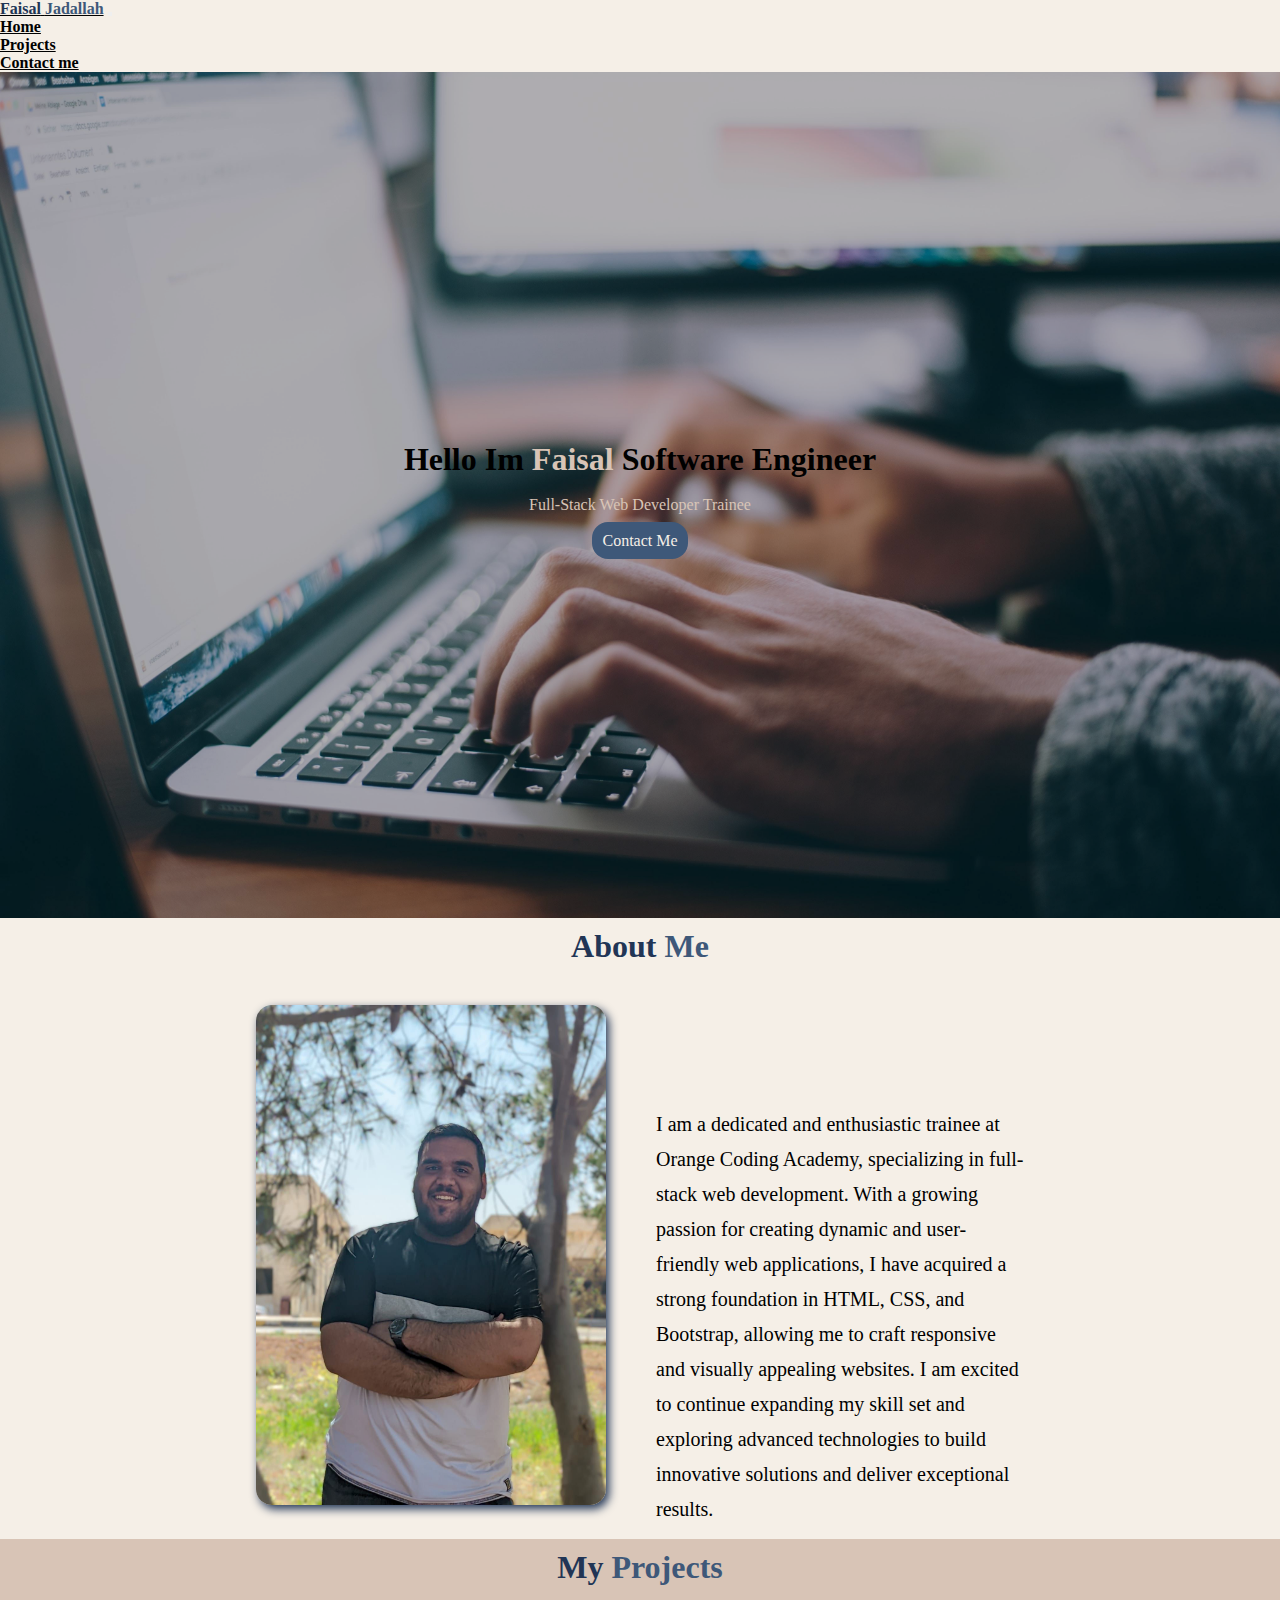
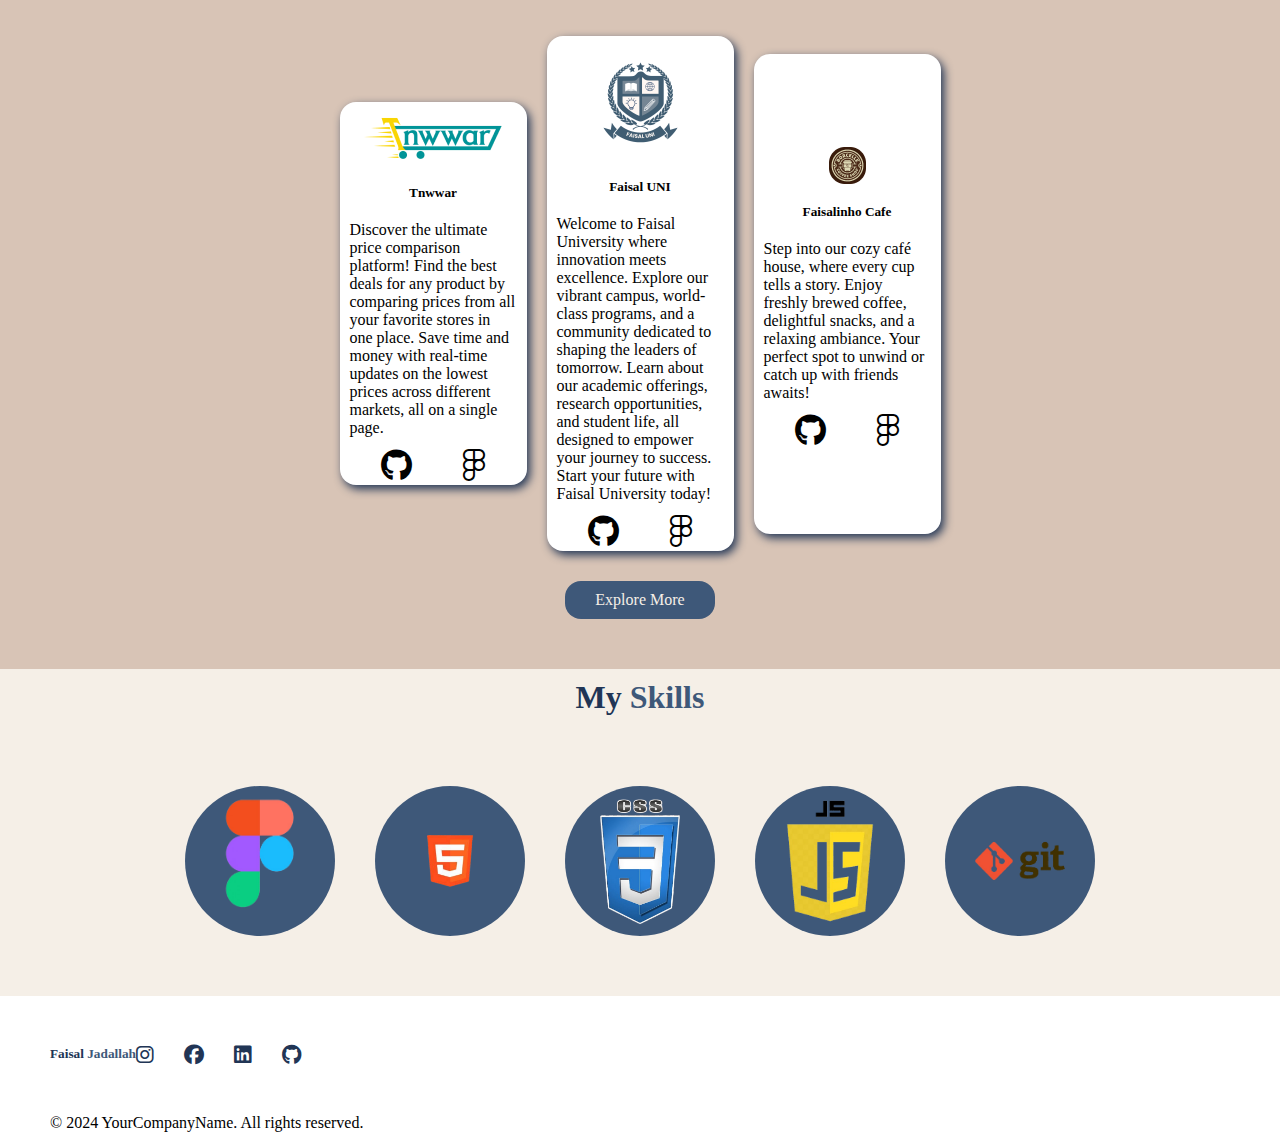
<file: index.html>
<!DOCTYPE html>
<html lang="en">

<head>
    <meta charset="UTF-8">
    <meta name="viewport" content="width=device-width, initial-scale=1.0">
    <link rel="stylesheet" href="https://cdn.jsdelivr.net/npm/bootstrap@4.1.3/dist/css/bootstrap.min.css"
        integrity="sha384-MCw98/SFnGE8fJT3GXwEOngsV7Zt27NXFoaoApmYm81iuXoPkFOJwJ8ERdknLPMO" crossorigin="anonymous">
    <script src="https://code.jquery.com/jquery-3.3.1.slim.min.js"
        integrity="sha384-q8i/X+965DzO0rT7abK41JStQIAqVgRVzpbzo5smXKp4YfRvH+8abtTE1Pi6jizo"
        crossorigin="anonymous"></script>
    <script src="https://cdn.jsdelivr.net/npm/popper.js@1.14.3/dist/umd/popper.min.js"
        integrity="sha384-ZMP7rVo3mIykV+2+9J3UJ46jBk0WLaUAdn689aCwoqbBJiSnjAK/l8WvCWPIPm49"
        crossorigin="anonymous"></script>
    <script src="https://cdn.jsdelivr.net/npm/bootstrap@4.1.3/dist/js/bootstrap.min.js"
        integrity="sha384-ChfqqxuZUCnJSK3+MXmPNIyE6ZbWh2IMqE241rYiqJxyMiZ6OW/JmZQ5stwEULTy"
        crossorigin="anonymous"></script>
    <link rel="stylesheet" href="https://cdnjs.cloudflare.com/ajax/libs/font-awesome/6.7.2/css/all.min.css"
        integrity="sha512-Evv84Mr4kqVGRNSgIGL/F/aIDqQb7xQ2vcrdIwxfjThSH8CSR7PBEakCr51Ck+w+/U6swU2Im1vVX0SVk9ABhg=="
        crossorigin="anonymous" referrerpolicy="no-referrer" />
    <link rel="stylesheet" href="main.css">
    <title>Home | Faisal Portfolio</title>
</head>

<body>





    <!-- Start Nav Bar -->
    <header>
        <nav class="navbar navbar-expand-xl navMenu navbar-dark bg-dark">
            <a class="navbar-brand" href="/faisal-jadallah-portfolio/index.html"><span class="firstName">Faisal</span> <span
                    class="lastName">Jadallah</span></a>
            <button class="navbar-toggler collapsed " type="button" data-toggle="collapse"
                data-target="#navbarsExample06" aria-controls="navbarsExample06" aria-expanded="false"
                aria-label="Toggle navigation">
                <span class="navbar-toggler-icon"></span>
            </button>

            <div class="navbar-collapse collapse" id="navbarsExample06">
                <ul class="navbar-nav mr-auto">
                    <li class="nav-item active">
                        <a class="nav-link" href="/faisal-jadallah-portfolio/index.html">Home <span class="sr-only">(current)</span></a>
                    </li>
                    <li class="nav-item">
                        <a class="nav-link" href="/faisal-jadallah-portfolio/projects.html">Projects</a>
                    </li>
                    <li class="nav-item">
                        <a class="nav-link" href="/faisal-jadallah-portfolio/contact.html">Contact me</a>
                    </li>



                </ul>

            </div>
        </nav>
    </header>
    <!-- End Nav Bar -->






    <!-- Start Hero Section -->
    <section class="hero">
        <div class="heroTitle">
            <h1>Hello Im <span>Faisal</span> Software Engineer</h1>
            <br>
            <p>Full-Stack Web Developer Trainee</p>
            <br>
            <a class="heroContact" href="/contact.html">Contact Me</a>
        </div>
    </section>
    <!-- End Hero Section -->






    <!-- Start About Section -->
    <div class="mainTitle">
        <h1>About <span>Me</span></h1>
    </div>
    <section class="aboutMe">
        <div class="aboutIMG">
            <img src="assets/aboutme.jpeg" alt="">
        </div>
        <div class="aboutText">
            I am a dedicated and enthusiastic trainee at Orange Coding Academy, specializing in full-stack web
            development. With a
            growing passion for creating dynamic and user-friendly web applications, I have acquired a strong foundation
            in HTML,
            CSS, and Bootstrap, allowing me to craft responsive and visually appealing websites.
            I am excited to continue expanding my skill set and exploring advanced technologies to build innovative
            solutions and
            deliver exceptional results.
        </div>
    </section>
    <!-- End About Section -->






    <!-- Start My Projects Section -->
    <div class="secondaryTitle">
        <h1>My <span>Projects</span></h1>
    </div>
    <section class="myProjects">
        <div class="projects">
            <!-- first project -->
            <div class="project">
                <img src="./assets/tnwwarProject.png" alt="Tnwwar Project Image">
                <h5>Tnwwar</h5>
                <p>Discover the ultimate price comparison platform! Find the best deals for any product by comparing
                    prices
                    from all your
                    favorite stores in one place. Save time and money with real-time updates on the lowest prices across
                    different markets,
                    all on a single page.</p>
                <div class="projectLinks">
                    <a href="https://github.com/tnwer" target="_blank">
                        <i class="fa-brands fa-github fa-2xl" style="color: black;"></i>
                    </a>
                    <a href="https://www.figma.com/design/00EuvOP1MnJXUk9suZGKD3/Untitled?node-id=0-1&t=5u97sGbmkqOeM5Oy-1"
                        target="_blank">
                        <i class="fa-brands fa-figma fa-2xl" style="color: black;"></i>
                    </a>
                </div>
            </div>
            <!-- second project -->
            <div class="project">
                <img src="./assets/faislaUniProject.png" alt="Tnwwar Project Image">
                <h5>Faisal UNI</h5>
                <p>Welcome to Faisal University where innovation meets excellence. Explore our vibrant campus,
                    world-class programs, and
                    a community dedicated to shaping the leaders of tomorrow. Learn about our academic offerings,
                    research opportunities,
                    and student life, all designed to empower your journey to success. Start your future with Faisal
                    University today!</p>
                <div class="projectLinks">
                    <a href="https://github.com/FaisalJadallah/my-first-task" target="_blank">
                        <i class="fa-brands fa-github fa-2xl" style="color: black;"></i>
                    </a>
                    <a href="https://www.figma.com/design/zVABQpZpsFfbnLXpZj9gTg/My-First-Task?node-id=0-1&t=UfN1PlSe3Psqi9IR-1"
                        target="_blank">
                        <i class="fa-brands fa-figma fa-2xl" style="color: black;"></i>
                    </a>
                </div>
            </div>
            <!-- third Project -->
            <div class="project">
                <img src="./assets/faisalinhoProject.png" alt="Tnwwar Project Image">
                <h5>Faisalinho Cafe</h5>
                <p>Step into our cozy café house, where every cup tells a story. Enjoy freshly brewed coffee, delightful
                    snacks, and a
                    relaxing ambiance. Your perfect spot to unwind or catch up with friends awaits!</p>
                <div class="projectLinks">
                    <a href="https://github.com/FaisalJadallah/Mockup-and-Wireframe" target="_blank">
                        <i class="fa-brands fa-github fa-2xl" style="color: black;"></i>
                    </a>
                    <a href="https://www.figma.com/design/lCv9rXrfQZoh1WHzr59GGM/CoffeeShop?node-id=55-1194&t=R5HS5kvYTkb29KcO-1"
                        target="_blank">
                        <i class="fa-brands fa-figma fa-2xl" style="color: black;"></i>
                    </a>
                </div>
            </div>
        </div>
        <div class="projectBTN">
            <a href="/projects.html">Explore More</a>
        </div>
    </section>
    <!-- End My Projects Section -->

    <!-- Start Skills Section -->
    <div class="mainTitle">
        <h1>My <span>Skills</span></h1>
    </div>
    <section class="skills">
        <img src="./assets/Figma-removebg-preview.png" alt="">
        <img src="./assets/OIP-removebg-preview.png" alt="">
        <img src="./assets/Css-removebg-preview.png" alt="">
        <img src="./assets/javaScript-removebg-preview.png" alt="">
        <img src="./assets/git-removebg-preview.png" alt="">
    </section>
    <!-- End Skills Section -->





    <!-- Start Footer  -->
    <footer>
        <div class="footerContent">
            <h5 class="my-0 mr-md-auto font-weight-normal">
                <span class="firstName">Faisal</span>
                <span class="lastName">Jadallah</span>
            </h5>
            <div class="footerLinks">
                <a href="https://www.instagram.com/faisalmj_01/" target="_blank"><i class="fa-brands fa-instagram fa-lg"
                        style="color:#213555"></i></a>
                <a href="https://www.facebook.com/share/185gs9CD1Q/?mibextid=wwXIfr" target="_blank"><i
                        class="fa-brands fa-facebook fa-lg" style="color:#213555"></i></a>
                <a href="https://www.linkedin.com/in/faisal-jadallah-a0481a281/?originalSubdomain=jo" target="_blank"><i
                        class="fa-brands fa-linkedin fa-lg" style="color:#213555"></i></a>
                <a href="https://github.com/FaisalJadallah" target="_blank"><i class="fa-brands fa-github fa-lg"
                        style="color:#213555"></i></a>
            </div>
        </div>
        <div class="copyrights">
            <p>&copy; 2024 YourCompanyName. All rights reserved.</p>
        </div>
    </footer>
    <!-- End  Footer  -->
</body>

</html>
</file>
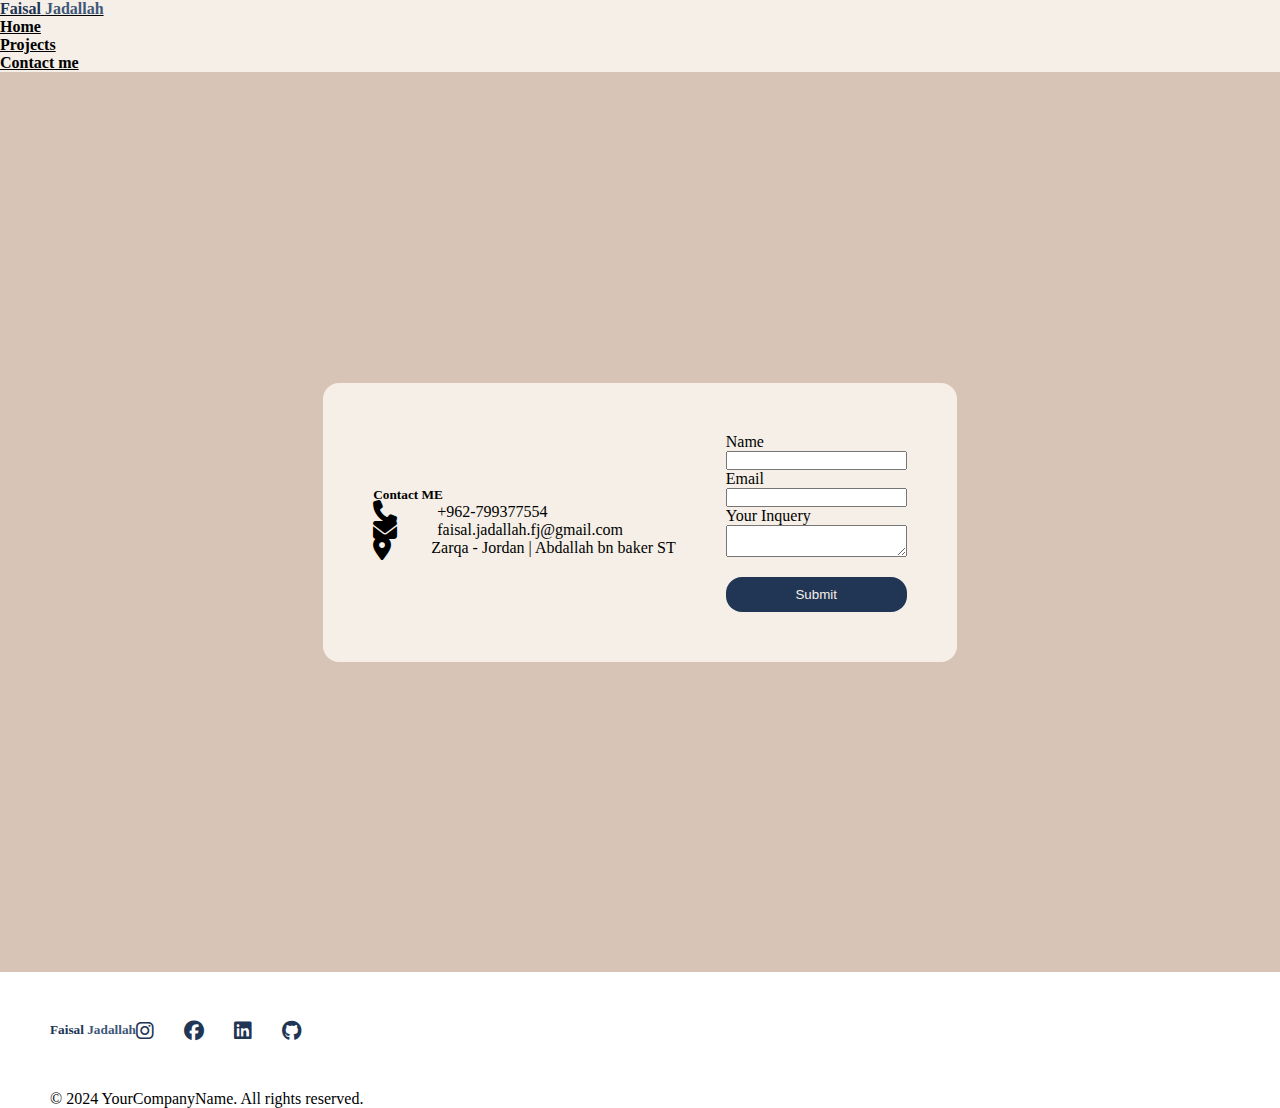
<file: contact.html>
<!DOCTYPE html>
<html lang="en">

<head>
    <meta charset="UTF-8">
    <meta name="viewport" content="width=device-width, initial-scale=1.0">
    <link rel="stylesheet" href="https://cdn.jsdelivr.net/npm/bootstrap@4.1.3/dist/css/bootstrap.min.css"
        integrity="sha384-MCw98/SFnGE8fJT3GXwEOngsV7Zt27NXFoaoApmYm81iuXoPkFOJwJ8ERdknLPMO" crossorigin="anonymous">
    <script src="https://code.jquery.com/jquery-3.3.1.slim.min.js"
        integrity="sha384-q8i/X+965DzO0rT7abK41JStQIAqVgRVzpbzo5smXKp4YfRvH+8abtTE1Pi6jizo"
        crossorigin="anonymous"></script>
    <script src="https://cdn.jsdelivr.net/npm/popper.js@1.14.3/dist/umd/popper.min.js"
        integrity="sha384-ZMP7rVo3mIykV+2+9J3UJ46jBk0WLaUAdn689aCwoqbBJiSnjAK/l8WvCWPIPm49"
        crossorigin="anonymous"></script>
    <script src="https://cdn.jsdelivr.net/npm/bootstrap@4.1.3/dist/js/bootstrap.min.js"
        integrity="sha384-ChfqqxuZUCnJSK3+MXmPNIyE6ZbWh2IMqE241rYiqJxyMiZ6OW/JmZQ5stwEULTy"
        crossorigin="anonymous"></script>
    <link rel="stylesheet" href="https://cdnjs.cloudflare.com/ajax/libs/font-awesome/6.7.2/css/all.min.css"
        integrity="sha512-Evv84Mr4kqVGRNSgIGL/F/aIDqQb7xQ2vcrdIwxfjThSH8CSR7PBEakCr51Ck+w+/U6swU2Im1vVX0SVk9ABhg=="
        crossorigin="anonymous" referrerpolicy="no-referrer" />
    <link rel="stylesheet" href="main.css">
    <title>Contact Me | Faisal Portfolio</title>
</head>

<body>
    <!-- Start Nav Bar -->
    <header>
         <nav class="navbar navbar-expand-xl navMenu navbar-dark bg-dark">
            <a class="navbar-brand" href="/faisal-jadallah-portfolio/index.html"><span class="firstName">Faisal</span> <span
                    class="lastName">Jadallah</span></a>
            <button class="navbar-toggler collapsed " type="button" data-toggle="collapse"
                data-target="#navbarsExample06" aria-controls="navbarsExample06" aria-expanded="false"
                aria-label="Toggle navigation">
                <span class="navbar-toggler-icon"></span>
            </button>

            <div class="navbar-collapse collapse" id="navbarsExample06">
                <ul class="navbar-nav mr-auto">
                    <li class="nav-item active">
                        <a class="nav-link" href="/faisal-jadallah-portfolio/index.html">Home <span class="sr-only">(current)</span></a>
                    </li>
                    <li class="nav-item">
                        <a class="nav-link" href="/faisal-jadallah-portfolio/projects.html">Projects</a>
                    </li>
                    <li class="nav-item">
                        <a class="nav-link" href="/faisal-jadallah-portfolio/contact.html">Contact me</a>
                    </li>



                </ul>

            </div>
        </nav>
    </header>
    <!-- End Nav Bar -->


    <!-- Start Form -->
    <div class="container">
        <section class="formSection">
            <div class="mydata">
                <h5>Contact ME</h5>
                <div class="phone">
                    <i class="fa-solid fa-phone fa-xl"></i>
                    <p>+962-799377554</p>
                </div>
                <div class="Email">
                    <i class="fa-solid fa-envelope fa-xl"></i>
                    <p>faisal.jadallah.fj@gmail.com</p>
                </div>
                <div class="Location">
                    <i class="fa-solid fa-location-dot fa-xl"></i>
                    <p>Zarqa - Jordan | Abdallah bn baker ST</p>
                </div>
            </div>
            <div class="form">

                <label for="name">Name</label>
                <input type="text" id="name">

                <label for="email">Email</label>
                <input type="email" id="email">

                <label for="inq">Your Inquery</label>
                <textarea id="inq"></textarea>
                </form>

                <input type="submit" class="submitBTN">
            </div>
        </section>
    </div>
    <!-- End  Form -->

    <!-- Start Footer  -->
    <footer>
        <div class="footerContent">
            <h5 class="my-0 mr-md-auto font-weight-normal">
                <span class="firstName">Faisal</span>
                <span class="lastName">Jadallah</span>
            </h5>
            <div class="footerLinks">
                <a href="https://www.instagram.com/faisalmj_01/" target="_blank"><i class="fa-brands fa-instagram fa-lg"
                        style="color:#213555"></i></a>
                <a href="https://www.facebook.com/share/185gs9CD1Q/?mibextid=wwXIfr" target="_blank"><i
                        class="fa-brands fa-facebook fa-lg" style="color:#213555"></i></a>
                <a href="https://www.linkedin.com/in/faisal-jadallah-a0481a281/?originalSubdomain=jo" target="_blank"><i
                        class="fa-brands fa-linkedin fa-lg" style="color:#213555"></i></a>
                <a href="https://github.com/FaisalJadallah" target="_blank"><i class="fa-brands fa-github fa-lg"
                        style="color:#213555"></i></a>
            </div>
        </div>
        <div class="copyrights">
            <p>&copy; 2024 YourCompanyName. All rights reserved.</p>
        </div>
    </footer>
    <!-- End  Footer  -->
</body>

</html>
</file>
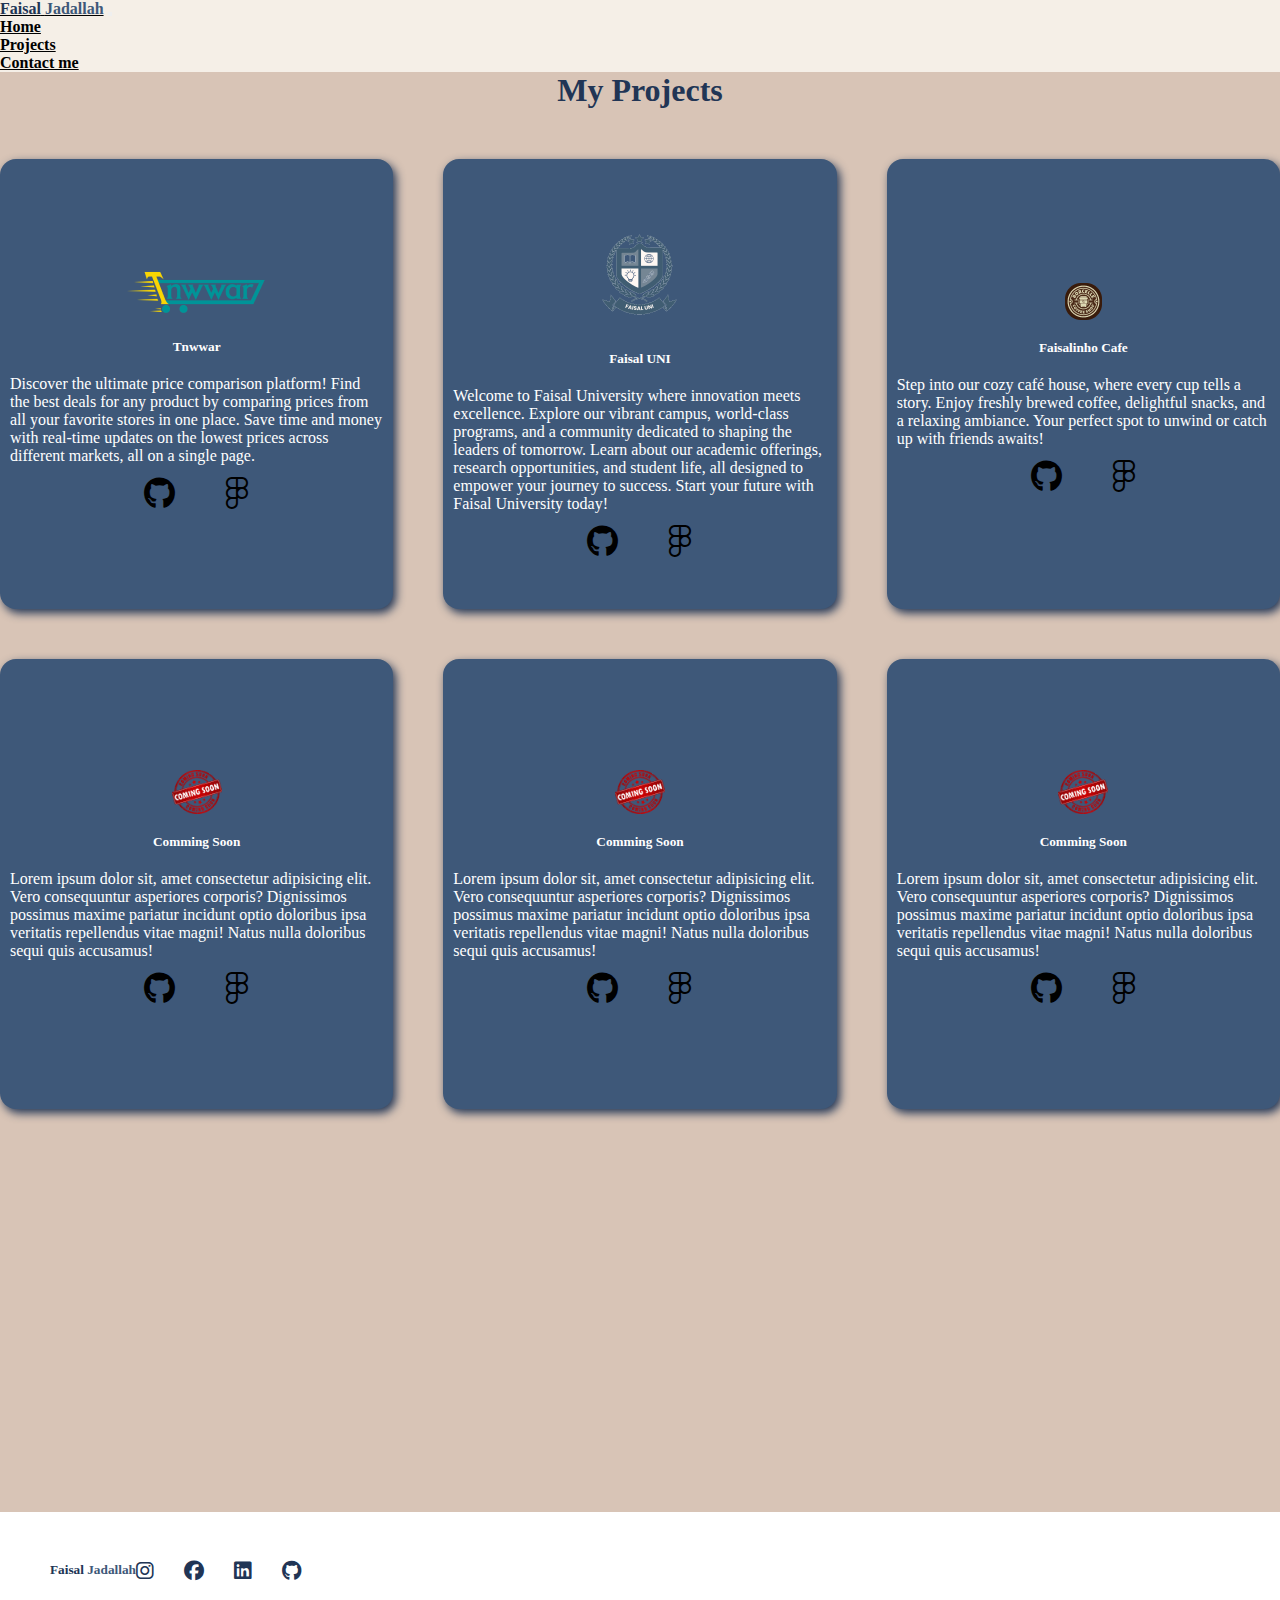
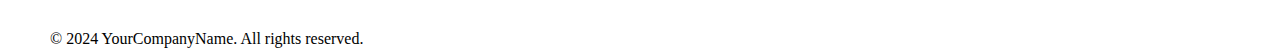
<file: projects.html>
<!DOCTYPE html>
<html lang="en">

<head>
    <meta charset="UTF-8">
    <meta name="viewport" content="width=device-width, initial-scale=1.0">
    <link rel="stylesheet" href="https://cdn.jsdelivr.net/npm/bootstrap@4.1.3/dist/css/bootstrap.min.css"
        integrity="sha384-MCw98/SFnGE8fJT3GXwEOngsV7Zt27NXFoaoApmYm81iuXoPkFOJwJ8ERdknLPMO" crossorigin="anonymous">
    <script src="https://code.jquery.com/jquery-3.3.1.slim.min.js"
        integrity="sha384-q8i/X+965DzO0rT7abK41JStQIAqVgRVzpbzo5smXKp4YfRvH+8abtTE1Pi6jizo"
        crossorigin="anonymous"></script>
    <script src="https://cdn.jsdelivr.net/npm/popper.js@1.14.3/dist/umd/popper.min.js"
        integrity="sha384-ZMP7rVo3mIykV+2+9J3UJ46jBk0WLaUAdn689aCwoqbBJiSnjAK/l8WvCWPIPm49"
        crossorigin="anonymous"></script>
    <script src="https://cdn.jsdelivr.net/npm/bootstrap@4.1.3/dist/js/bootstrap.min.js"
        integrity="sha384-ChfqqxuZUCnJSK3+MXmPNIyE6ZbWh2IMqE241rYiqJxyMiZ6OW/JmZQ5stwEULTy"
        crossorigin="anonymous"></script>
    <link rel="stylesheet" href="https://cdnjs.cloudflare.com/ajax/libs/font-awesome/6.7.2/css/all.min.css"
        integrity="sha512-Evv84Mr4kqVGRNSgIGL/F/aIDqQb7xQ2vcrdIwxfjThSH8CSR7PBEakCr51Ck+w+/U6swU2Im1vVX0SVk9ABhg=="
        crossorigin="anonymous" referrerpolicy="no-referrer" />
    <link rel="stylesheet" href="main.css">
    <title>My projects | Faisal Portfolio</title>
</head>

<body>
    <!-- Start Nav Bar -->
    <header>
         <nav class="navbar navbar-expand-xl navMenu navbar-dark bg-dark">
            <a class="navbar-brand" href="/faisal-jadallah-portfolio/index.html"><span class="firstName">Faisal</span> <span
                    class="lastName">Jadallah</span></a>
            <button class="navbar-toggler collapsed " type="button" data-toggle="collapse"
                data-target="#navbarsExample06" aria-controls="navbarsExample06" aria-expanded="false"
                aria-label="Toggle navigation">
                <span class="navbar-toggler-icon"></span>
            </button>

            <div class="navbar-collapse collapse" id="navbarsExample06">
                <ul class="navbar-nav mr-auto">
                    <li class="nav-item active">
                        <a class="nav-link" href="/faisal-jadallah-portfolio/index.html">Home <span class="sr-only">(current)</span></a>
                    </li>
                    <li class="nav-item">
                        <a class="nav-link" href="/faisal-jadallah-portfolio/projects.html">Projects</a>
                    </li>
                    <li class="nav-item">
                        <a class="nav-link" href="/faisal-jadallah-portfolio/contact.html">Contact me</a>
                    </li>



                </ul>

            </div>
        </nav>
    </header>
    <!-- End Nav Bar -->
    <section class="projectPage">
        <h1>My Projects</h1>
        <div class="projectContainer">
            <!-- first project -->
            <div class="project">
                <img src="./assets/tnwwarProject.png" alt="Tnwwar Project Image">
                <h5>Tnwwar</h5>
                <p>Discover the ultimate price comparison platform! Find the best deals for any product by comparing
                    prices
                    from all your
                    favorite stores in one place. Save time and money with real-time updates on the lowest prices across
                    different markets,
                    all on a single page.</p>
                <div class="projectLinks">
                    <a href="https://github.com/tnwer" target="_blank">
                        <i class="fa-brands fa-github fa-2xl" style="color: black;"></i>
                    </a>
                    <a href="https://www.figma.com/design/6sZqcFtHQznC7W21jsZ0ZE/Untitled?node-id=0-1&p=f&t=fBoLNqEymlrw1TO1-0"
                        target="_blank">
                        <i class="fa-brands fa-figma fa-2xl" style="color: black;"></i>
                    </a>
                </div>
            </div>
            <!-- second project -->
            <div class="project">
                <img src="./assets/faislaUniProject.png" alt="Tnwwar Project Image">
                <h5>Faisal UNI</h5>
                <p>Welcome to Faisal University where innovation meets excellence. Explore our vibrant campus,
                    world-class programs, and
                    a community dedicated to shaping the leaders of tomorrow. Learn about our academic offerings,
                    research opportunities,
                    and student life, all designed to empower your journey to success. Start your future with Faisal
                    University today!</p>
                <div class="projectLinks">
                    <a href="https://github.com/FaisalJadallah/my-first-task" target="_blank">
                        <i class="fa-brands fa-github fa-2xl" style="color: black;"></i>
                    </a>
                    <a href="https://www.figma.com/design/zVABQpZpsFfbnLXpZj9gTg/My-First-Task?node-id=0-1&t=UfN1PlSe3Psqi9IR-1"
                        target="_blank">
                        <i class="fa-brands fa-figma fa-2xl" style="color: black;"></i>
                    </a>
                </div>
            </div>
            <!-- third Project -->
            <div class="project">
                <img src="./assets/faisalinhoProject.png" alt="Tnwwar Project Image">
                <h5>Faisalinho Cafe</h5>
                <p>Step into our cozy café house, where every cup tells a story. Enjoy freshly brewed coffee, delightful
                    snacks, and a
                    relaxing ambiance. Your perfect spot to unwind or catch up with friends awaits!</p>
                <div class="projectLinks">
                    <a href="https://github.com/FaisalJadallah/Mockup-and-Wireframe" target="_blank">
                        <i class="fa-brands fa-github fa-2xl" style="color: black;"></i>
                    </a>
                    <a href="https://www.figma.com/design/lCv9rXrfQZoh1WHzr59GGM/CoffeeShop?node-id=55-1194&t=R5HS5kvYTkb29KcO-1"
                        target="_blank">
                        <i class="fa-brands fa-figma fa-2xl" style="color: black;"></i>
                    </a>
                </div>
            </div>
        </div>
        <div class="projectContainer">
            <!-- first project -->
            <div class="project">
                <img src="./assets/comming Soon.png" alt="Tnwwar Project Image" style="width: 50px;">
                <h5>Comming Soon</h5>
                <p>Lorem ipsum dolor sit, amet consectetur adipisicing elit. Vero consequuntur asperiores corporis?
                    Dignissimos possimus maxime pariatur incidunt optio doloribus ipsa veritatis repellendus vitae
                    magni! Natus nulla doloribus sequi quis accusamus!</p>
                <div class="projectLinks">
                    <a href="#" target="_blank">
                        <i class="fa-brands fa-github fa-2xl" style="color: black;"></i>
                    </a>
                    <a href="#" target="_blank">
                        <i class="fa-brands fa-figma fa-2xl" style="color: black;"></i>
                    </a>
                </div>
            </div>
            <div class="project">
                <img src="./assets/comming Soon.png" alt="Tnwwar Project Image" style="width: 50px;">
                <h5>Comming Soon</h5>
                <p>Lorem ipsum dolor sit, amet consectetur adipisicing elit. Vero consequuntur asperiores corporis?
                    Dignissimos possimus maxime pariatur incidunt optio doloribus ipsa veritatis repellendus vitae
                    magni! Natus nulla doloribus sequi quis accusamus!</p>
                <div class="projectLinks">
                    <a href="#" target="_blank">
                        <i class="fa-brands fa-github fa-2xl" style="color: black;"></i>
                    </a>
                    <a href="#" target="_blank">
                        <i class="fa-brands fa-figma fa-2xl" style="color: black;"></i>
                    </a>
                </div>
            </div>
            <div class="project">
                <img src="./assets/comming Soon.png" alt="Tnwwar Project Image" style="width: 50px;">
                <h5>Comming Soon</h5>
                <p>Lorem ipsum dolor sit, amet consectetur adipisicing elit. Vero consequuntur asperiores corporis?
                    Dignissimos possimus maxime pariatur incidunt optio doloribus ipsa veritatis repellendus vitae
                    magni! Natus nulla doloribus sequi quis accusamus!</p>
                <div class="projectLinks">
                    <a href="#" target="_blank">
                        <i class="fa-brands fa-github fa-2xl" style="color: black;"></i>
                    </a>
                    <a href="#" target="_blank">
                        <i class="fa-brands fa-figma fa-2xl" style="color: black;"></i>
                    </a>
                </div>
            </div>
        </div>
    </section>







    <!-- Start Footer  -->
    <footer>
        <div class="footerContent">
            <h5 class="my-0 mr-md-auto font-weight-normal">
                <span class="firstName">Faisal</span>
                <span class="lastName">Jadallah</span>
            </h5>
            <div class="footerLinks">
                <a href="https://www.instagram.com/faisalmj_01/" target="_blank"><i class="fa-brands fa-instagram fa-lg"
                        style="color:#213555"></i></a>
                <a href="https://www.facebook.com/share/185gs9CD1Q/?mibextid=wwXIfr" target="_blank"><i
                        class="fa-brands fa-facebook fa-lg" style="color:#213555"></i></a>
                <a href="https://www.linkedin.com/in/faisal-jadallah-a0481a281/?originalSubdomain=jo" target="_blank"><i
                        class="fa-brands fa-linkedin fa-lg" style="color:#213555"></i></a>
                <a href="https://github.com/FaisalJadallah" target="_blank"><i class="fa-brands fa-github fa-lg"
                        style="color:#213555"></i></a>
            </div>
        </div>
        <div class="copyrights">
            <p>&copy; 2024 YourCompanyName. All rights reserved.</p>
        </div>
    </footer>
    <!-- End  Footer  -->
</body>

</html>
</file>
<file: main.css>
* {
    padding: 0;
    margin: 0;
    box-sizing: border-box;
}

:root {
    --primarycolor: #213555;
    --secondarycolor: #3E5879;
    --thirdcolor: #D8C4B6;
    --backgroundcolor: #F5EFE7;
    --fontColor: black;
    --padding: 10px;
    --transtion: 0.5s;
}

.mainTitle {
    background-color: var(--backgroundcolor);
    text-align: center;
    padding: var(--padding);
}

.mainTitle h1 {
    color: var(--primarycolor);
}

.mainTitle span {
    color: var(--secondarycolor);
}

.secondaryTitle {
    background-color: var(--thirdcolor);
    text-align: center;
    padding: var(--padding);
}

.secondaryTitle h1 {
    color: var(--primarycolor);
}

.secondaryTitle span {
    color: var(--secondarycolor);
}

/* Nav Bar Styles */
.navMenu {
    background-color: var(--backgroundcolor) !important;

}

.navbar-dark .navbar-toggler-icon {
    background-image: url("data:image/svg+xml;charset=utf8,%3Csvg xmlns='http://www.w3.org/2000/svg' viewBox='0 0 30 30'%3E%3Cpath stroke='black' stroke-width='2' d='M4 7h22M4 15h22M4 23h22'/%3E%3C/svg%3E");
}

.navMenu a {
    color: black !important;
}

.firstName {
    color: var(--primarycolor);
    font-weight: bold;
}

.lastName {
    font-weight: bold;
    color: var(--secondarycolor);
}

nav a {
    font-weight: bold;
}

/* End Nav Bar Styles */



/* Start Hero Section Styles */
.hero {
    background-image: url(./assets/home.jpg);
    background-size: cover;
    position: relative;
    height: 94vh;
    width: 100%;
    display: flex;
    align-items: center;
    justify-content: center;
}

.hero::before {
    content: "";
    position: absolute;
    top: 0px;
    right: 0px;
    bottom: 0px;
    left: 0px;
    background-color: var(--fontColor);
    opacity: 30%;
}

.heroTitle {
    position: absolute;
    color: var(--fontColor);
    text-align: center;

}

.heroTitle h1 span {
    color: var(--thirdcolor);
}

.heroTitle p {
    color: var(--thirdcolor);
}

.heroContact {
    background-color: var(--secondarycolor);
    padding: var(--padding);
    border-radius: 16px;
    color: var(--backgroundcolor);
    text-decoration: none;
}

.heroContact:hover {
    background-color: var(--primarycolor);
    transition: var(--transtion);
    text-decoration: none;
    color: var(--thirdcolor);
}

/* End Hero Section Styles */

/* Start AboutMe Styles */
.aboutMe {
    display: flex;
    justify-content: center;
    align-items: center;
    gap: 50px;
    padding: 30px 20%;
    background-color: var(--backgroundcolor);
}

.aboutIMG img {
    width: 350px;
    height: 500px;
    border-radius: 16px;
    box-shadow: var(--primarycolor) 3px 4px 10px;
}

.aboutText {
    max-height: 300px;
    font-size: 20px;
    line-height: 35px;
}

/* End AboutMe Styles */

/* Start My Projects Section Style */
.myProjects {

    padding: 30px 20%;
    background-color: var(--thirdcolor);
}

.projects {
    display: flex;
    align-items: center;
    justify-content: center;
    gap: 20px;
    height: auto;
    padding: var(--padding);
}

.project {
    display: flex;
    flex-direction: column;
    align-items: center;
    justify-content: center;
    gap: 20px;
    width: 25%;
    height: auto;
    border-radius: 16px;
    background-color: white;
    padding: var(--padding);
    box-shadow: var(--primarycolor) 3px 4px 10px;
}

.project:hover {
    transform: scale(1.1);
    transition: var(--transtion);
    cursor: pointer;
}

.projectLinks {
    width: 100%;
    display: flex;
    align-items: center;
    justify-content: center;
    gap: 50px;
}

.projectBTN {
    text-align: center;
    background-color: var(--secondarycolor);
    width: 150px;
    padding: var(--padding);
    border-radius: 16px;
    margin: 20px auto;
}

.projectBTN:hover {
    background-color: var(--primarycolor);
    transition: var(--transtion);
}

.projects .project:first-child {
    max-height: fit-content;
}

.projects .project:last-child {
    height: 480px;
}

.projectBTN a {
    color: var(--backgroundcolor);
    text-decoration: none;
}

/* End My Projects Section Style */

/* start skills Styles */
.skills img {
    width: 150px;
    height: 150px;
    border-radius: 50%;
    object-fit: contain;
    padding: 10px;
    background-color: var(--secondarycolor);
}

.skills {
    height: 30vh;
    display: flex;
    align-items: center;
    justify-content: center;
    gap: 40px;
    background-color: var(--backgroundcolor);
}

/* End skills Styles */

/* Start Footer Styles */
.footerContent {
    display: flex;
    padding: 50px;
}

.footerLinks {
    display: flex;
    justify-content: center;
    align-items: center;
    gap: 30px;
}

.copyrights {
    padding: 0px 50px;
}

/* End Footer Styles */

/* Start Contact Info Styles */
.container {
    min-width: 100%;
    min-height: 100vh;
    background-color: var(--thirdcolor);
    display: flex;
    justify-content: center;
    align-items: center;
    gap: 20px;
}

.formSection {
    display: flex;
    align-items: center;
    justify-content: center;
    gap: 50px;
    background-color: var(--backgroundcolor);
    padding: 50px;
    border-radius: 16px;
}

.phone,
.Email,
.Location {
    display: flex;
    align-items: center;
    gap: 40px;
}

.form {
    display: flex;
    flex-direction: column;
}

.submitBTN {
    margin-top: 20px;
    border: none;
    background-color: var(--primarycolor);
    padding: var(--padding);
    border-radius: 16px;
    color: var(--backgroundcolor);
}

/* End Contact Info Styles */

/* Start Projects page Styles */
.projectPage {
    min-height: 160vh;
    background-color: var(--thirdcolor);
}

.projectContainer {
    display: flex;
    justify-content: center;
    align-items: flex-start;
    gap: 50px;
    margin-top: 50px;
}

.projectContainer .project {
    height: 450px;
    width: 400px;
    background-color: var(--secondarycolor);
    color: white;
}

.projectPage h1 {
    text-align: center;
    color: var(--primarycolor);
}

/* End Projects page Styles */

@media screen and (max-width: 1024px) {

    .aboutMe {
        flex-direction: column;
        gap: 20px;
        padding: 20px;
    }

    .projects {
        flex-direction: column;
        gap: 20px;
    }

    .myProjects .projects .project {
        width: 100%;
        height: auto;
    }

    .myProjects {

        padding: 30px 10px;
        background-color: var(--thirdcolor);
    }

    .projectContainer {
        flex-direction: column;
        gap: 20px;
        align-items: center;
    }

    .skills {
        flex-direction: row;
        flex-wrap: wrap;
        gap: 20px;
    }

    .footerContent {
        flex-direction: column;
        align-items: center;
        gap: 20px;
    }

    .formSection {
        flex-direction: column;
        gap: 20px;
    }

    .phone,
    .Email,
    .Location {
        flex-direction: row;
        gap: 10px;
    }

    .aboutIMG img {
        width: 200px;
        height: 300px;
    }

    .aboutText {
        font-size: 16px;
        line-height: 28px;
    }

    .project {
        width: 90%;
        height: 650px;
    }

    .skills img {
        width: 100px;
        height: 100px;
    }

    .submitBTN {
        font-size: 14px;
        padding: 8px;
    }

    .mydata h5 {
        text-align: center;
    }
}
</file>
